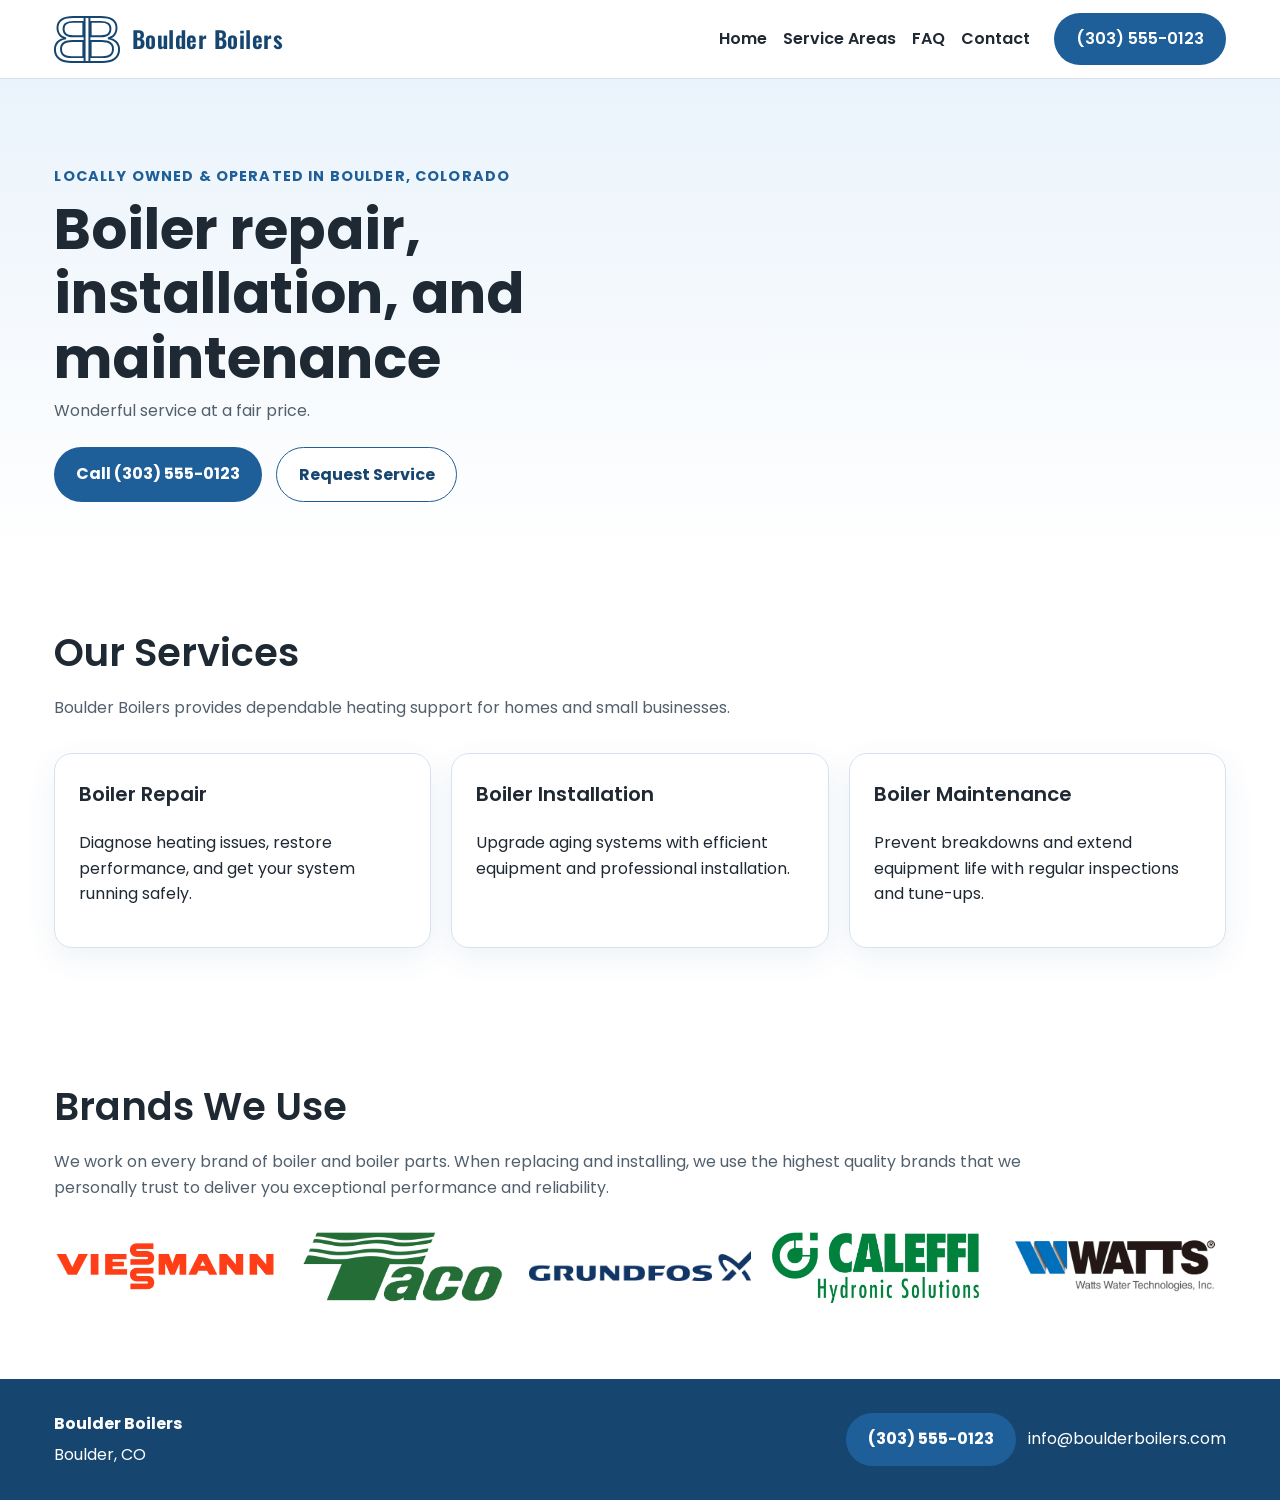
<file: index.html>
<!doctype html>
<html lang="en">
  <head>
    <meta charset="UTF-8" />
    <meta name="viewport" content="width=device-width, initial-scale=1.0" />
    <title>Boulder Boilers</title>
    <link rel="icon" type="image/png" href="logo.png" />
    <link
      href="https://fonts.googleapis.com/css2?family=Oswald:wght@400;600;700&family=Poppins:wght@400;500;600;700&display=swap"
      rel="stylesheet"
    />
    <link rel="stylesheet" href="styles.css" />
  </head>
  <body>
    <div id="header"></div>

    <main id="top">
      <section class="hero">
        <div class="container hero-content">
          <div class="hero-text">
            <p class="eyebrow">Locally Owned & Operated in Boulder, Colorado</p>
            <h1>Boiler repair, installation, and maintenance</h1>
            <p class="hero-subtext">Wonderful service at a fair price.</p>

            <div class="hero-buttons">
              <a class="button primary-button" href="tel:3035550123"
                >Call (303) 555-0123</a
              >
              <a class="button secondary-button" href="contact.html"
                >Request Service</a
              >
            </div>
          </div>
        </div>
      </section>

      <section class="section" id="services">
        <div class="container">
          <h2>Our Services</h2>
          <p class="section-intro">
            Boulder Boilers provides dependable heating support for homes and
            small businesses.
          </p>

          <div class="cards">
            <article class="card">
              <h3>Boiler Repair</h3>
              <p>
                Diagnose heating issues, restore performance, and get your
                system running safely.
              </p>
            </article>

            <article class="card">
              <h3>Boiler Installation</h3>
              <p>
                Upgrade aging systems with efficient equipment and professional
                installation.
              </p>
            </article>

            <article class="card">
              <h3>Boiler Maintenance</h3>
              <p>
                Prevent breakdowns and extend equipment life with regular
                inspections and tune-ups.
              </p>
            </article>
          </div>
        </div>
      </section>

      <section class="section" id="brands">
        <div class="container">
          <h2>Brands We Use</h2>
          <p class="section-intro">
            We work on every brand of boiler and boiler parts. When replacing
            and installing, we use the highest quality brands that we personally
            trust to deliver you exceptional performance and reliability.
          </p>

          <div class="brand-logos">
            <img src="viessmann.avif" alt="Viessmann logo" />
            <img src="Taco.png" alt="Taco logo" />
            <img src="g2.png" alt="Grundfos logo" />
            <img src="caleffi-logo.jpg" alt="Caleffi logo" />
            <img src="watts-logo.png" alt="Watts logo" />
          </div>
        </div>
      </section>
    </main>

    <div id="footer"></div>

    <script src="script.js"></script>
  </body>
</html>
</file>
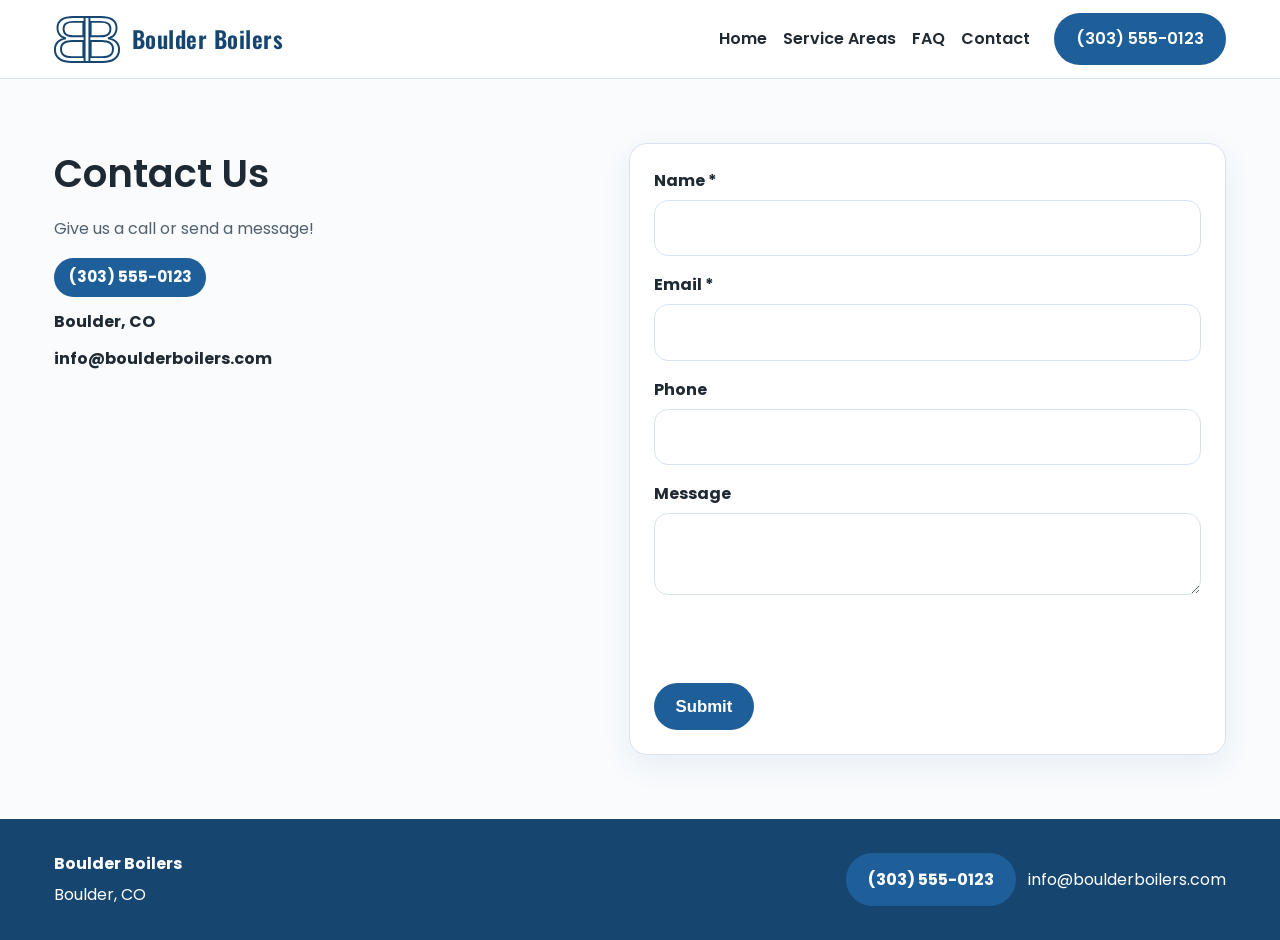
<file: contact.html>
<!doctype html>
<html lang="en">
  <head>
    <meta charset="UTF-8" />
    <meta name="viewport" content="width=device-width, initial-scale=1.0" />
    <title>Contact — Boulder Boilers</title>
    <link rel="icon" type="image/png" href="logo.png" />
    <link
      href="https://fonts.googleapis.com/css2?family=Oswald:wght@400;600;700&family=Poppins:wght@400;500;600;700&display=swap"
      rel="stylesheet"
    />
    <link rel="stylesheet" href="styles.css" />
  </head>
  <body>
    <div id="header"></div>

    <main>
      <section class="section alt-section contact-page">
        <div class="container contact-grid">
          <div>
            <h2>Contact Us</h2>
            <p class="section-intro">Give us a call or send a message!</p>
            <div class="contact-info">
              <p>
                <a class="phone-button inline-button" href="tel:3035550123"
                  >(303) 555-0123</a
                >
              </p>
              <p><strong>Boulder, CO</strong></p>

              <p><strong>info@boulderboilers.com</strong></p>
            </div>
          </div>

          <form id="contactForm" class="contact-form" novalidate>
            <div class="form-group">
              <label for="name"
                >Name
                <span class="required-star" aria-hidden="true">*</span></label
              >
              <input id="name" name="name" type="text" required />
            </div>

            <div class="form-group">
              <label for="email"
                >Email
                <span class="required-star" aria-hidden="true">*</span></label
              >
              <input id="email" name="email" type="email" required />
            </div>

            <div class="form-group">
              <label for="phone">Phone</label>
              <input id="phone" name="phone" type="tel" />
            </div>

            <div class="form-group">
              <label for="message">Message</label>
              <textarea id="message" name="message" rows="2"></textarea>
            </div>

            <p id="formError" class="form-error" aria-live="polite"></p>
            <p id="formSuccess" class="form-success" aria-live="polite"></p>

            <button type="submit" class="button primary-button">Submit</button>
          </form>
        </div>
      </section>
    </main>

    <div id="footer"></div>

    <script src="script.js"></script>
  </body>
</html>
</file>
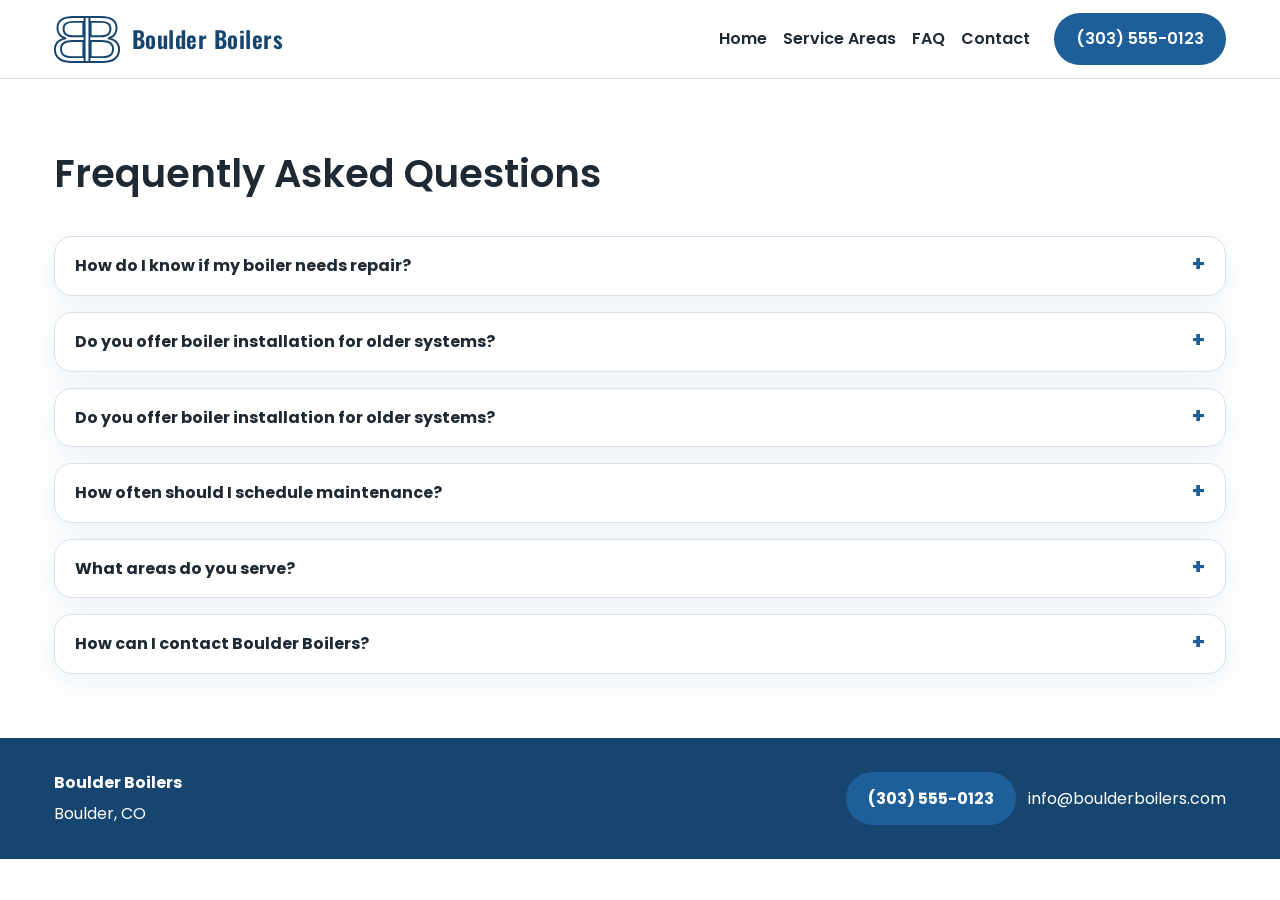
<file: faq.html>
<!doctype html>
<html lang="en">
  <head>
    <meta charset="UTF-8" />
    <meta name="viewport" content="width=device-width, initial-scale=1.0" />
    <title>FAQ - Boulder Boilers</title>
    <link rel="icon" type="image/png" href="logo.png" />
    <link
      href="https://fonts.googleapis.com/css2?family=Oswald:wght@400;600;700&family=Poppins:wght@400;500;600;700&display=swap"
      rel="stylesheet"
    />
    <link rel="stylesheet" href="styles.css" />
  </head>
  <body>
    <div id="header"></div>

    <main>
      <section class="section" id="faq">
        <div class="container">
          <h2>Frequently Asked Questions</h2>

          <div class="faq-list">
            <details class="faq-item">
              <summary>How do I know if my boiler needs repair?</summary>
              <p>
                Common signs include uneven heating, unusual noises, water
                leaks, rising energy bills, or a boiler that will not stay on.
              </p>
            </details>

            <details class="faq-item">
              <summary>
                Do you offer boiler installation for older systems?
              </summary>
              <p>
                Yes. We can evaluate your current system and recommend
                replacement options that fit your home, budget, and heating
                needs.
              </p>
            </details>

            <details class="faq-item">
              <summary>
                Do you offer boiler installation for older systems?
              </summary>
              <p>
                Yes. We can evaluate your current system and recommend
                replacement options that fit your home, budget, and heating
                needs.
              </p>
            </details>

            <details class="faq-item">
              <summary>How often should I schedule maintenance?</summary>
              <p>
                Annual maintenance is recommended to keep your boiler operating
                safely and efficiently.
              </p>
            </details>

            <details class="faq-item">
              <summary>What areas do you serve?</summary>
              <p>
                We serve Boulder, Broomfield, Erie, Lafayette, Longmont,
                Louisville, Nederland, Niwot, Superior, and Westminster.
              </p>
            </details>

            <details class="faq-item">
              <summary>How can I contact Boulder Boilers?</summary>
              <p>
                You can call us directly at
                <a class="inline-phone-link" href="tel:3035550123"
                  >(303) 555-0123</a
                >
                or use the contact form on our
                <a href="contact.html">Contact</a> section.
              </p>
            </details>
          </div>
        </div>
      </section>
    </main>

    <div id="footer"></div>

    <script src="script.js"></script>
  </body>
</html>
</file>
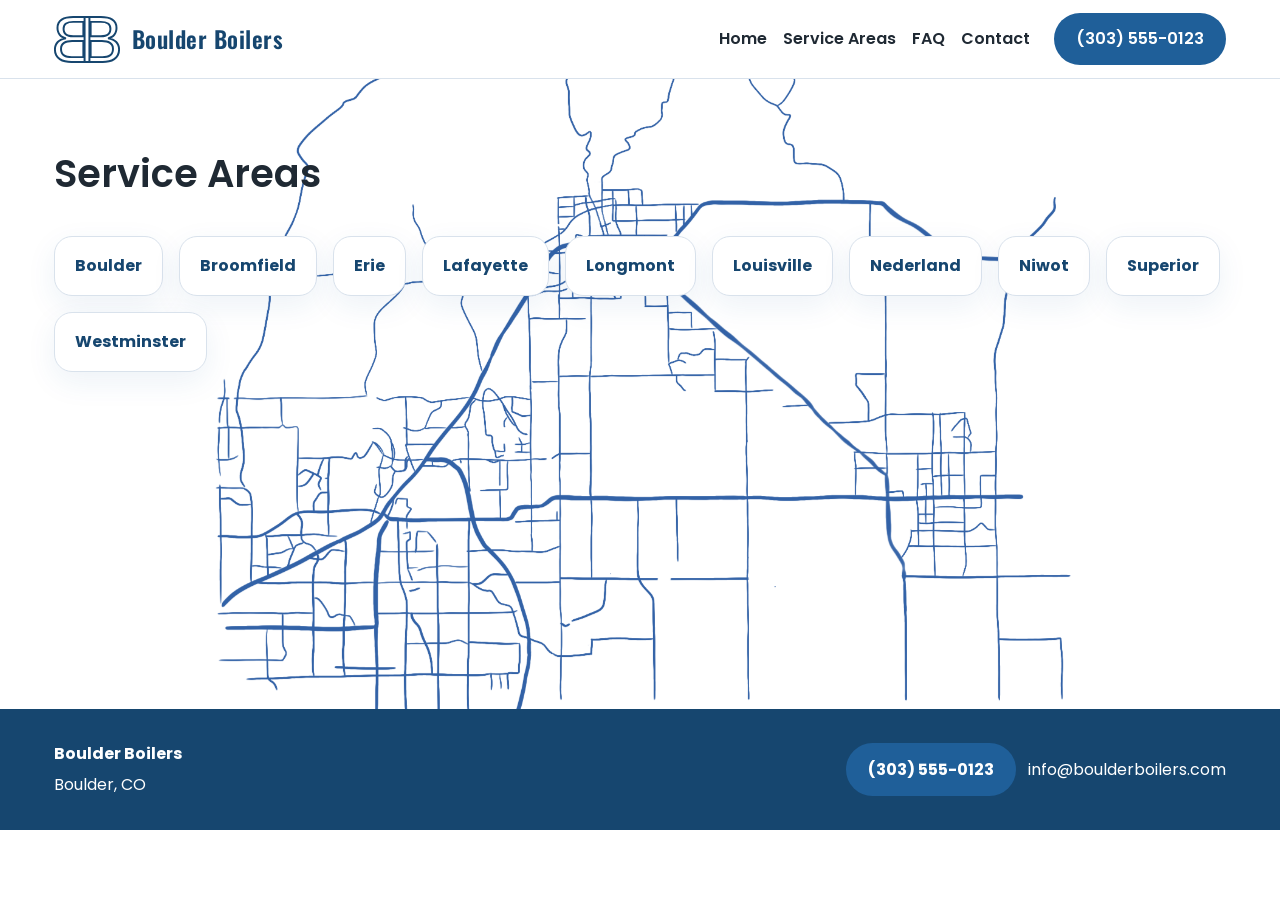
<file: service-areas.html>
<!doctype html>
<html lang="en">
  <head>
    <meta charset="UTF-8" />
    <meta name="viewport" content="width=device-width, initial-scale=1.0" />
    <title>Service Areas - Boulder Boilers</title>
    <link rel="icon" type="image/png" href="logo.png" />

    <link
      href="https://fonts.googleapis.com/css2?family=Oswald:wght@400;600;700&family=Poppins:wght@400;500;600;700&display=swap"
      rel="stylesheet"
    />
    <link rel="stylesheet" href="styles.css" />
  </head>
  <body class="service-areas">
    <div id="header"></div>

    <main>
      <section class="section alt-section" id="service-areas">
        <div class="container">
          <h2>Service Areas</h2>

          <div class="service-area-list">
            <div class="service-area-item">Boulder</div>
            <div class="service-area-item">Broomfield</div>
            <div class="service-area-item">Erie</div>
            <div class="service-area-item">Lafayette</div>
            <div class="service-area-item">Longmont</div>
            <div class="service-area-item">Louisville</div>
            <div class="service-area-item">Nederland</div>
            <div class="service-area-item">Niwot</div>
            <div class="service-area-item">Superior</div>
            <div class="service-area-item">Westminster</div>
          </div>
        </div>
      </section>
    </main>

    <div id="footer"></div>

    <script src="script.js"></script>
  </body>
</html>
</file>
<file: styles.css>
:root {
  --primary-blue: #1f5f99;
  --primary-blue-dark: #16466f;
  --primary-blue-light: #eaf3fb;
  --text-dark: #1f2933;
  --text-medium: #52606d;
  --border-light: #d9e2ec;
  --white: #ffffff;
  --success: #1f7a3d;
  --error: #b42318;
  --shadow: 0 10px 30px rgba(31, 95, 153, 0.08);
  --radius: 18px;
  --max-width: 1400px;
}

* {
  box-sizing: border-box;
}

html {
  scroll-behavior: smooth;
}

body {
  margin: 0;
  background: var(--white);
  color: var(--text-dark);
  font-family: "Poppins", Arial, Helvetica, sans-serif;
  line-height: 1.6;
}

img {
  max-width: 100%;
  display: block;
}

a {
  color: var(--primary-blue);
  text-decoration: none;
}

a:hover {
  text-decoration: underline;
}

h1,
h2,
h3,
.logo {
  font-family: "Poppins", sans-serif;
  margin-top: 0;
  color: var(--text-dark);
}

h1 {
  font-size: clamp(2.1rem, 5vw, 3.5rem);
  line-height: 1.15;
  font-weight: 700;
  margin-bottom: 0.4rem;
}

h2 {
  font-size: clamp(1.7rem, 4vw, 2.4rem);
  margin-bottom: 0.75rem;
  font-weight: 600;
}

h3 {
  font-size: 1.25rem;
  font-weight: 600;
}

.container {
  width: min(94%, var(--max-width));
  margin: 0 auto;
  padding-left: 1rem;
  padding-right: 1rem;
}

.site-header {
  position: sticky;
  top: 0;
  z-index: 1000;
  background: var(--white);
  border-bottom: 1px solid var(--border-light);
}

.nav-container {
  display: flex;
  align-items: center;
  justify-content: space-between;
  min-height: 78px;
  gap: 1rem;
}

.logo {
  font-size: 1.45rem;
  font-weight: 700;
  color: var(--primary-blue-dark);
}

.nav {
  display: flex;
  align-items: center;
  gap: 1rem;
}

.nav a {
  font-weight: 600;
  color: var(--text-dark);
}

/* Nav links: change color on hover instead of underlining (exclude phone button)
   This overrides the global `a:hover` underline for nav items. */
.nav a:not(.phone-button):hover {
  color: var(--primary-blue);
  text-decoration: none;
}

/* Ensure phone button in the nav stays white on colored background */
.nav a.phone-button,
.nav .phone-button {
  color: var(--white);
}

.nav-phone {
  margin-left: 0.5rem;
}

.menu-toggle {
  display: none;
  border: none;
  background: transparent;
  font-size: 1.8rem;
  cursor: pointer;
  color: var(--primary-blue-dark);
}

.hero {
  padding: 4.5rem 0 3.5rem;
  background: linear-gradient(
    to bottom,
    var(--primary-blue-light),
    var(--white)
  );
}

.hero-content {
  display: grid;
  grid-template-columns: 1.4fr 1fr;
  gap: 2rem;
  align-items: center;
}

.eyebrow {
  font-size: 0.9rem;
  font-weight: 700;
  text-transform: uppercase;
  letter-spacing: 0.08em;
  color: var(--primary-blue);
  margin-bottom: 0.6rem;
}

.hero-subtext,
.section-intro {
  color: var(--text-medium);
  max-width: 1000px;
  margin-top: 0.25rem;
}

.hero-card,
.card,
.contact-form,
.faq-item,
.service-area-item {
  background: var(--white);
  border: 1px solid var(--border-light);
  border-radius: var(--radius);
  box-shadow: var(--shadow);
}

.hero-card {
  padding: 1.75rem;
}

.hero-card ul {
  margin: 1rem 0 0;
  padding-left: 1.2rem;
}

.hero-buttons,
.section-cta {
  margin-top: 1.5rem;
  display: flex;
  flex-wrap: wrap;
  gap: 0.9rem;
}

.button,
.phone-button,
.contact-form button {
  display: inline-block;
  border-radius: 999px;
  padding: 0.85rem 1.35rem;
  font-weight: 700;
  text-align: center;
  border: none;
  cursor: pointer;
  transition:
    transform 0.2s ease,
    background 0.2s ease,
    color 0.2s ease;
  text-decoration: none;
}

.button:hover,
.phone-button:hover,
.contact-form button:hover {
  transform: translateY(-1px);
  text-decoration: none;
}

.primary-button,
.phone-button {
  background: var(--primary-blue);
  color: var(--white);
}

.primary-button:hover,
.phone-button:hover {
  background: var(--primary-blue-dark);
}

.secondary-button {
  background: var(--white);
  color: var(--primary-blue-dark);
  border: 1px solid var(--primary-blue);
}

.secondary-button:hover {
  background: var(--primary-blue-light);
}

.inline-button {
  padding: 0.45rem 0.9rem;
  font-size: 0.95rem;
}

.inline-phone-link {
  font-weight: 700;
}

.section {
  padding: 4rem 0;
}

.alt-section {
  background: #f9fbfd;
}

.cards {
  display: grid;
  grid-template-columns: repeat(3, 1fr);
  gap: 1.25rem;
  margin-top: 2rem;
}

.card {
  padding: 1.5rem;
}

.service-area-list {
  display: flex;
  flex-wrap: wrap;
  gap: 1rem;
  margin-top: 2rem;
}

.service-area-item {
  padding: 1rem 1.25rem;
  font-weight: 700;
  color: var(--primary-blue-dark);
}

.faq-list {
  margin-top: 2rem;
  display: grid;
  gap: 1rem;
}

.faq-item {
  padding: 1rem 1.25rem;
}

.faq-item summary {
  font-weight: 700;
  cursor: pointer;
  list-style: none;
  position: relative;
  padding-right: 1.75rem;
}

.faq-item summary::-webkit-details-marker {
  display: none;
}

.faq-item summary::after {
  content: "+";
  position: absolute;
  right: 0;
  top: 0;
  color: var(--primary-blue);
  font-size: 1.35rem;
  line-height: 1;
}

.faq-item[open] summary::after {
  content: "−";
}

.faq-item p {
  margin: 0.9rem 0 0;
  color: var(--text-medium);
}

.contact-grid {
  display: grid;
  grid-template-columns: 1fr 1.1fr;
  gap: 2rem;
  align-items: start;
}

.contact-info p {
  margin: 0.75rem 0;
}

.contact-form {
  padding: 1.5rem;
}

/* Slightly larger submit button on contact page */
#contactForm button {
  font-size: 1.05rem;
}

.form-group {
  display: flex;
  flex-direction: column;
  margin-bottom: 1rem;
}

label {
  font-weight: 700;
  margin-bottom: 0.4rem;
}

input,
textarea {
  width: 100%;
  padding: 0.9rem 1rem;
  border: 1px solid var(--border-light);
  border-radius: 14px;
  font: inherit;
  color: var(--text-dark);
  background: var(--white);
}

input:focus,
textarea:focus {
  outline: 2px solid rgba(31, 95, 153, 0.2);
  border-color: var(--primary-blue);
}

.form-note {
  margin: 0 0 0.75rem;
  color: var(--text-medium);
  font-size: 0.95rem;
}

.form-error {
  color: var(--error);
  font-weight: 700;
  min-height: 1.5rem;
  margin: 0 0 0.5rem;
}

.form-success {
  color: var(--success);
  font-weight: 700;
  min-height: 1.5rem;
  margin: 0 0 1rem;
}

.site-footer {
  background: var(--primary-blue-dark);
  color: var(--white);
  padding: 2rem 0;
}

.footer-content {
  display: flex;
  align-items: center;
  justify-content: space-between;
  gap: 1rem;
}

.footer-content p {
  margin: 0.35rem 0 0;
}

.footer-links {
  display: flex;
  flex-wrap: wrap;
  gap: 0.75rem;
  align-items: center;
}

.footer-links a {
  color: var(--white);
}

/* Service Areas page background */
/* Place the map behind the Service Areas section only */
body.service-areas .alt-section#service-areas {
  background: none;
  background-image: url("BoulderMap.png");
  background-size: 80%;
  background-position: center 30%;
  background-repeat: no-repeat;
  position: relative;
  min-height: 70vh;
}

.brands {
  text-align: center;
}

.brand-logos {
  display: grid;
  grid-template-columns: repeat(5, 1fr);
  gap: 1rem;
  align-items: center;
  margin-top: 1rem;
}

.brand-logos img {
  max-height: 100px;
  width: auto;
  margin: 0 auto;
  opacity: 1;
  transition:
    opacity 0.2s ease,
    transform 0.2s ease;
}

@media (max-width: 768px) {
  body.service-areas .alt-section#service-areas {
    background-size: 130%;
  }
}

@media (max-width: 900px) {
  .hero-content,
  .contact-grid,
  .cards {
    grid-template-columns: 1fr;
  }
}

@media (max-width: 760px) {
  .menu-toggle {
    display: block;
  }

  .nav {
    display: none;
    position: absolute;
    top: 78px;
    right: 4%;
    left: 4%;
    background: var(--white);
    border: 1px solid var(--border-light);
    border-radius: 18px;
    box-shadow: var(--shadow);
    padding: 1rem;
    flex-direction: column;
    align-items: stretch;
  }

  .nav.show {
    display: flex;
  }

  .nav a {
    padding: 0.5rem 0;
  }

  .nav-phone {
    margin-left: 0;
    margin-top: 0.5rem;
  }

  .hero {
    padding-top: 3rem;
  }

  .footer-content {
    flex-direction: column;
    align-items: flex-start;
  }
}

.logo {
  display: flex;
  align-items: center;
  gap: 0.75rem;
  font-size: 1.45rem;
  font-weight: 700;
  color: var(--primary-blue-dark);
  text-decoration: none;
}

.logo-image {
  height: 48px;
  width: auto;
  display: block;
}

.logo-text {
  font-family: "Oswald", sans-serif;
  font-weight: 600;
  line-height: 1;
  letter-spacing: 0.5px;
}

.logo:hover {
  text-decoration: none;
}
</file>
